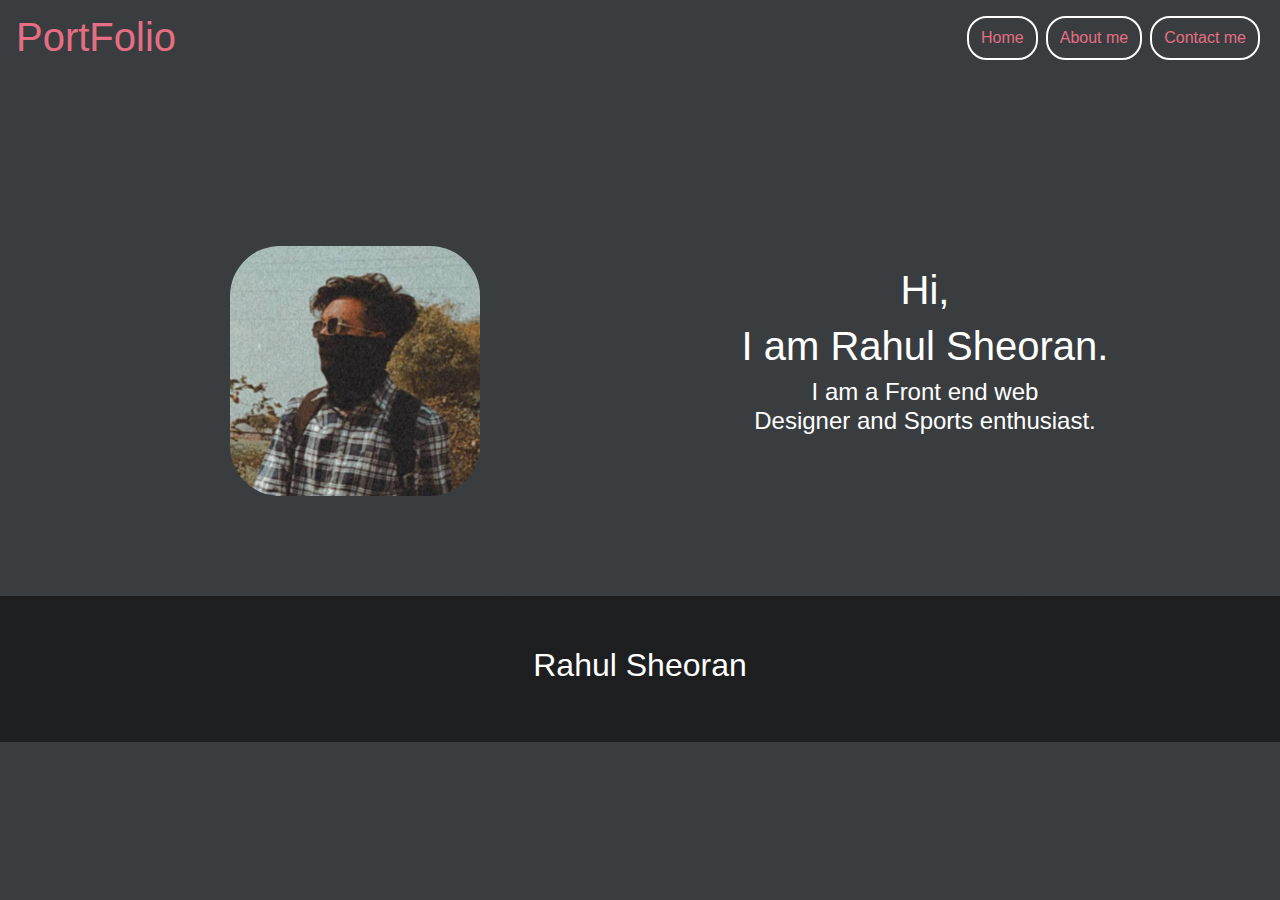
<file: index.html>
<!DOCTYPE html>
<html>
<head>
	<title>Home</title>
	<meta charset="UTF-8">
    <meta name="viewport" content="width=device-width, initial-scale=1.0">
    	<link rel="stylesheet" type="text/css" href="style.css">
    
		<link rel="stylesheet" href="https://cdn.jsdelivr.net/npm/bootstrap@4.5.3/dist/css/bootstrap.min.css">

		<script src="https://code.jquery.com/jquery-3.5.1.slim.min.js"></script>
		<script src="https://cdn.jsdelivr.net/npm/bootstrap@4.5.3/dist/js/bootstrap.bundle.min.js"></script>
    <link rel="stylesheet" type="text/css" href="https://stackpath.bootstrapcdn.com/font-awesome/4.7.0/css/font-awesome.min.css">
</head>
    
<body class="bg">
	<section>
  <div class="nav-bar">
	<nav class="navbar navbar-expand-lg">
  <a class="navbar-brand"><h1>PortFolio</h1></a>
  <button class="navbar-toggler" type="button" data-toggle="collapse" data-target="#navbarNav" aria-controls="navbarNav" aria-expanded="false" aria-label="Toggle navigation">
    <i class="fa fa-bars"></i>
    <span class="navbar-toggler-icon"></span>
  </button>
  <div class="collapse navbar-collapse" id="navbarNav">
    <ul class="navbar-nav ml-auto">
      <li class="nav-item">
        <a class="nav-link" href="index.html">Home</a>
      </li>
      <li class="nav-item">
        <a class="nav-link" href="aboutme.html">About me</a>
      </li>
      <li class="nav-item">
        <a class="nav-link" href="contact.html">Contact me</a>
      </li>
    </ul>
  </div>
</div>
</section>

  <section>
  	
  	<div class="container text-center">
  		<div class="row">
  			
  			<div class="col-md-6 text-center">
  				<div class="new">
  				<div class="profile-img">
  					<img src="profile.jpg">
  				</div>
  			</div>
  		</div>
  		
  			<div class="col-md-6 text-center">
  				<div class="new1">
  				<h1>Hi,</h1>
  				<h1>I am Rahul Sheoran.</h1>
  				
  					<h4>I am a Front end web <br>
  					    Designer and Sports enthusiast.</h4>
  				</div>
  			</div>
  			
  		</div>
  	</div>
  </section>
  <footer class="footerh">
    <h2>Rahul Sheoran</h2>
  </footer>
</nav>
</body>
</html>
</file>
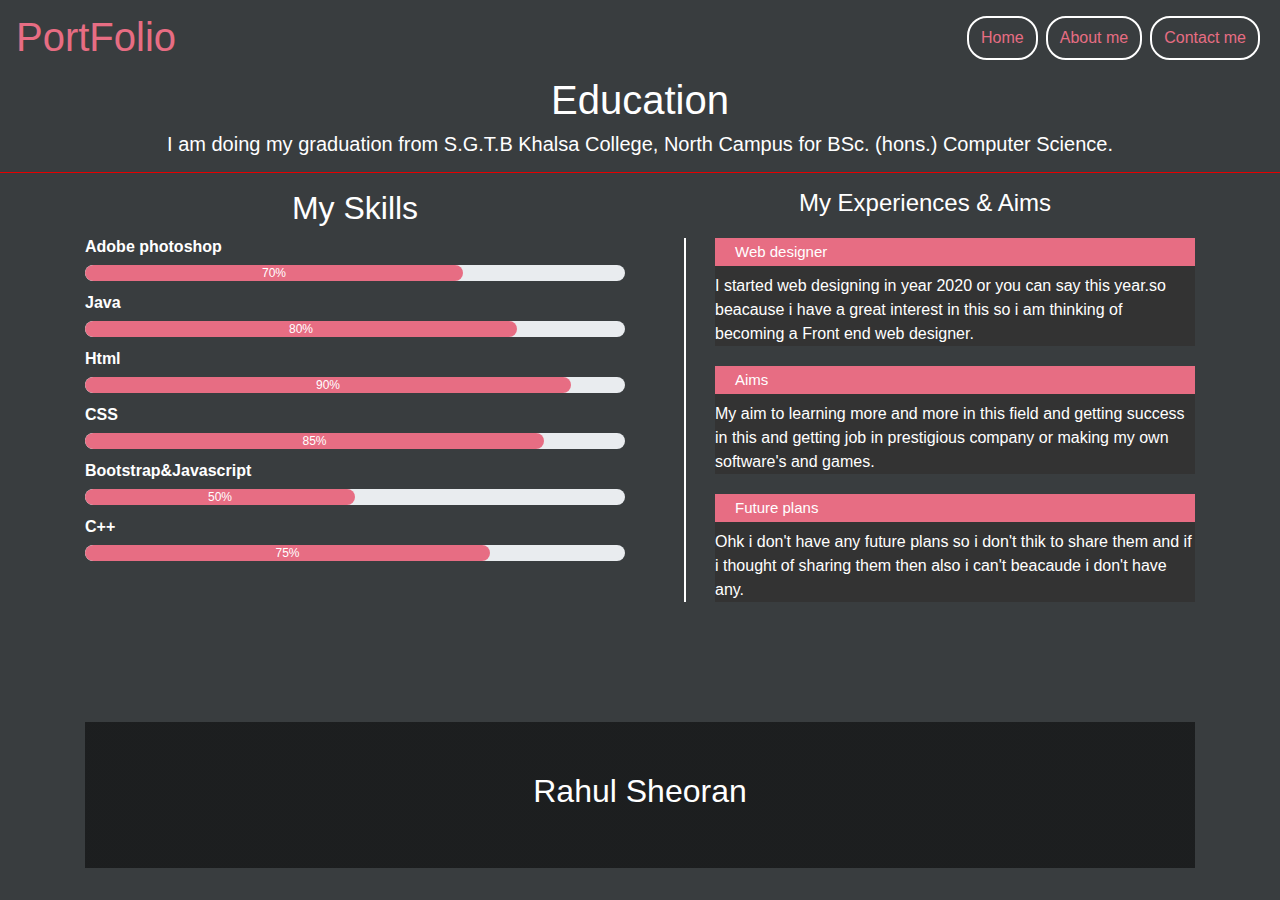
<file: Aboutme.html>
<!DOCTYPE html>
<html>
<head>
	<title>About me</title>
	<meta charset="UTF-8">
    <meta name="viewport" content="width=device-width, initial-scale=1.0">
    	<link rel="stylesheet" type="text/css" href="style.css">
    
		<link rel="stylesheet" href="https://cdn.jsdelivr.net/npm/bootstrap@4.5.3/dist/css/bootstrap.min.css">

		<script src="https://code.jquery.com/jquery-3.5.1.slim.min.js"></script>
		<script src="https://cdn.jsdelivr.net/npm/bootstrap@4.5.3/dist/js/bootstrap.bundle.min.js"></script>
		<link rel="stylesheet" type="text/css" href="https://stackpath.bootstrapcdn.com/font-awesome/4.7.0/css/font-awesome.min.css">
</head>
<body class="bg">
	<section>
  <div class="nav-bar">
	<nav class="navbar navbar-expand-lg">
  <a class="navbar-brand"><h1>PortFolio</h1></a>
  <button class="navbar-toggler" type="button" data-toggle="collapse" data-target="#navbarNav" aria-controls="navbarNav" aria-expanded="false" aria-label="Toggle navigation">
    <i class="fa fa-bars"></i>
    <span class="navbar-toggler-icon"></span>
  </button>
  <div class="collapse navbar-collapse" id="navbarNav">
    <ul class="navbar-nav ml-auto">
      <li class="nav-item">
        <a class="nav-link" href="index.html">Home</a>
      </li>
      <li class="nav-item">
        <a class="nav-link" href="aboutme.html">About me</a>
      </li>
      <li class="nav-item">
        <a class="nav-link" href="contact.html">Contact me</a>
      </li>
    </ul>
  </div>
</div>
</section>

<div class="container text-center" id="texting">
	<h1>Education</h1>
	<h5>I am doing my graduation from S.G.T.B Khalsa College, North Campus for BSc. (hons.) Computer Science.</h5>
</div>
<hr color="red">
<div class="container">
<div class="row">

<div class="col-md-6">
<h2 class="text-center" id="texting">My Skills</h2>
<div class="skills-bar">
<p  id="texting">Adobe photoshop</p>
<div class="progress">
	<div class="progress-bar" style="width: 70%;">70%</div>
</div>
<p id="texting">Java</p>
<div class="progress">
	<div class="progress-bar" style="width: 80%;">80%</div>
</div>
<p id="texting">Html</p>
<div class="progress">
	<div class="progress-bar" style="width: 90%;">90%</div>
</div>
<p id="texting">CSS</p>
<div class="progress">
	<div class="progress-bar" style="width: 85%;">85%</div>
</div>
<p id="texting">Bootstrap&Javascript</p>
<div class="progress">
	<div class="progress-bar" style="width: 50%;">50%</div>
</div>
<p id="texting">C++</p>
<div class="progress">
	<div class="progress-bar" style="width: 75%;">75%</div>
</div>
</div>
</div>
<div class="col-md-6">
<h4 class="text-center" id="texting">My Experiences & Aims</h4>
<ul class="timeline">
<li><h5 id="texting">Web designer</h5>
<p id="texting">I started web designing in year 2020 or you can say this year.so beacause i have a great interest in this so i am thinking of becoming a Front end web designer.</p></li>
<li><h5 id="texting">Aims</h5>
<p id="texting">My aim to learning more and more in this field and getting success in this and getting job in prestigious company or making my own software's and games.</p></li>
<li><h5 id="texting">Future plans</h5>
<p id="texting">Ohk i don't have any future plans so i don't thik to share them and if i thought of sharing them then also i can't beacaude i don't have any.</p></li>
</ul>
</div>
</div>
 <footer class="footerh">
    <h2>Rahul Sheoran</h2>
  </footer>
</body>
</html>
</file>
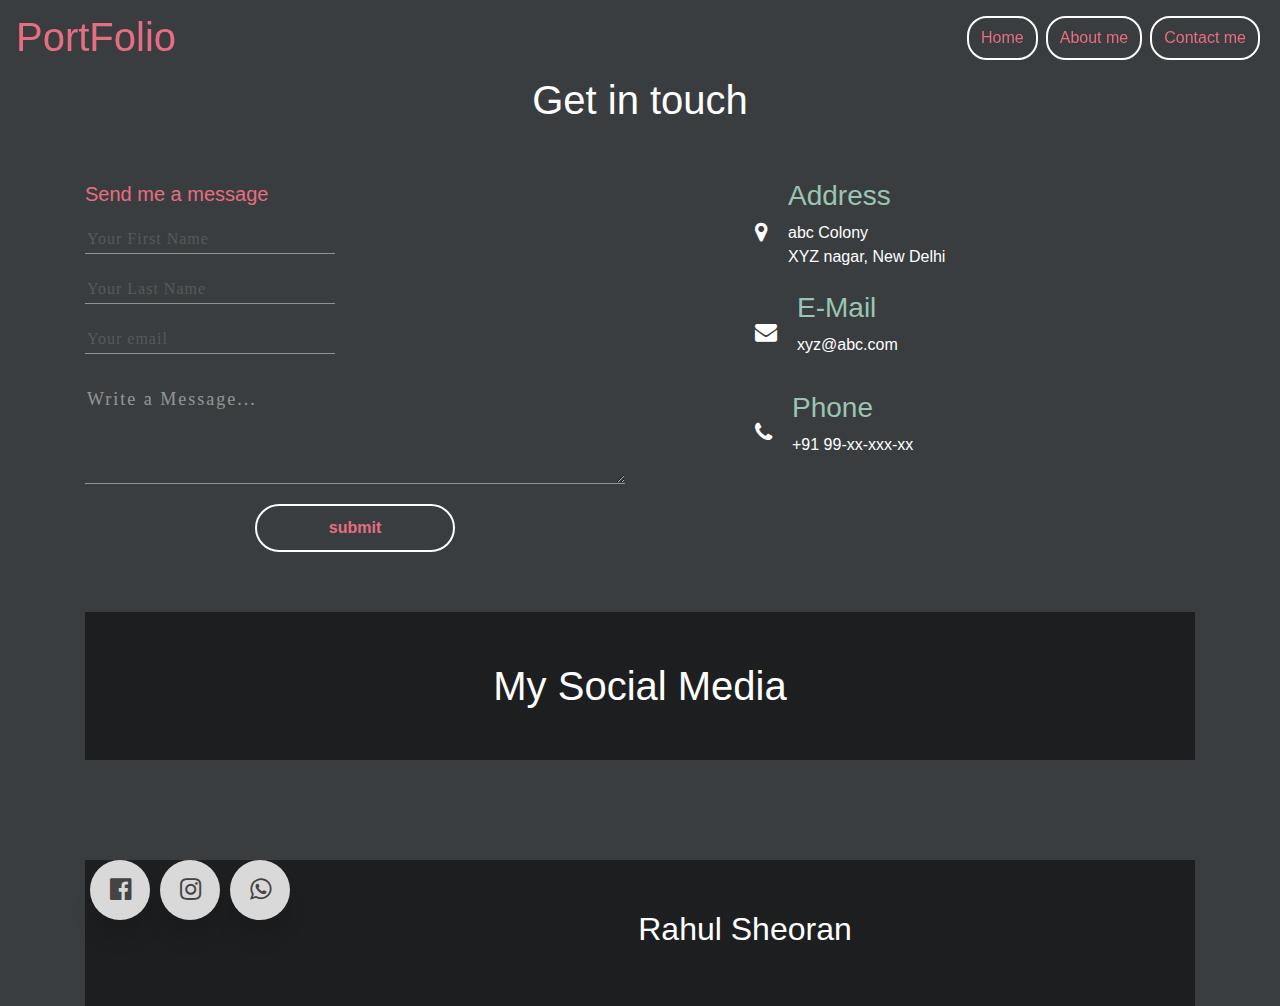
<file: contact.html>
<!DOCTYPE html>
<html>
<head>
	<title>Contact me</title>
	<meta charset="UTF-8">
    <meta name="viewport" content="width=device-width, initial-scale=1.0">
    	<link rel="stylesheet" type="text/css" href="style.css">
    
		<link rel="stylesheet" href="https://cdn.jsdelivr.net/npm/bootstrap@4.5.3/dist/css/bootstrap.min.css">

		<script src="https://code.jquery.com/jquery-3.5.1.slim.min.js"></script>
		<script src="https://cdn.jsdelivr.net/npm/bootstrap@4.5.3/dist/js/bootstrap.bundle.min.js"></script>
		<link rel="stylesheet" href="https://stackpath.bootstrapcdn.com/font-awesome/4.7.0/css/font-awesome.min.css">
</head>
<body class="bg">
	<section>
  <div class="nav-bar">
	<nav class="navbar navbar-expand-lg">
  <a class="navbar-brand"><h1>PortFolio</h1></a>
  <button class="navbar-toggler" type="button" data-toggle="collapse" data-target="#navbarNav" aria-controls="navbarNav" aria-expanded="false" aria-label="Toggle navigation">
    <i class="fa fa-bars"></i>
    <span class="navbar-toggler-icon"></span>
  </button>
  <div class="collapse navbar-collapse" id="navbarNav">
    <ul class="navbar-nav ml-auto">
      <li class="nav-item">
        <a class="nav-link" href="index.html">Home</a>
      </li>
      <li class="nav-item">
        <a class="nav-link" href="aboutme.html">About me</a>
      </li>
      <li class="nav-item">
        <a class="nav-link" href="contact.html">Contact me</a>
      </li>
    </ul>
  </div>
</div>
</section>
        
<div class="container" id="texting">
	<div class="text-center">
<h1>Get in touch</h1>	
	</div>

	<div class="row">
	<div class="col-md-6" >
	<div id="contact-form">
	
	<h5 style="color: #E76D83">Send me a message</h5>
	<form>
	
	<div class="f-name">
	<input type="text" placeholder="Your First Name"/>
	</div>
	<div class="f-name">
	<input type="text" placeholder="Your Last Name"/>
	</div>
	<div class="f-email">
	<input type="email" placeholder="Your email"/>
	</div>
		
	<div class="message">
	
	<textarea name="message" rows="5" cols="10" placeholder="Write a Message..."></textarea>
	</div>
	<div class="text-center">
	<button class="buttonc"><b>submit</b></button>
	</div>
		
	</form>
	
	</div>
	</div>
	

<div class="col-md-6" style="margin-top: 50px;">
	<div class="contact-info">
		<div class="box">
			<div class="icon"><i class="fa fa-map-marker" aria-hidden="true"></i>
				<div class="text">
					<h3>Address</h3>
					<p>abc Colony<br>XYZ nagar, New Delhi</p>
				</div>
			</div>
		</div>
		<div class="box">
			<div class="icon"><i class="fa fa-envelope" aria-hidden="true"></i>
				<div class="text">
					<h3>E-Mail</h3>
					<p>xyz@abc.com</p>
				</div>
			</div>
		</div>
		<div class="box">
			<div class="icon"><i class="fa fa-phone" aria-hidden="true"></i>
				<div class="text">
					<h3>Phone</h3>
					<p>+91 99-xx-xxx-xx</p>
				</div>
			</div>
		</div>
		
	</div>
</div>

</div>
<div>
	<h1 class="footerh" id="socialmedia">My Social Media</h1>
	</div>
	<div>
		<div class="wrapper">
      <div class="button">
    
        <div class="icon"><a href="https://www.instagram.com/sahil.sharma.__/"><i class="fa fa-facebook-official"></i></div>
        <span>Facebook</span></a>
      </div>
      
      <div class="button">
        <div class="icon"><a href="https://www.instagram.com/sahil.sharma.__/"><i class="fa fa-instagram"></i></div>
        <span>Instagram</span></a>
      </div>
      

      <div class="button">
        <div class="icon"><a href=”https://wa.me/9971627133><i class="fa fa-whatsapp"></i></div>
        <span>Whattsapp</span></a>
      </div>
 <footer class="footerh">
    <h2>Rahul Sheoran</h2>
  </footer>
</body>
</html>
</file>
<file: style.css>
body{
    margin: 0;
    padding: 0;
    font-style: sans-serif;
    

}
.bg{
	height: 100%;
    background-color: #393D3F;
}

.nav-bar{
	top: 0;
	position: sticky;
	z-index: 2;
}
.nav-bar .fa-bars{
	font-size: 35px;
	color: white;
}
.navbar-toggler{
	outline: none !important;
}
.navbar-brand{
    color: #E76D83;
    height: 60px;
    border-radius: 100px;
}
.nav-item{
	border: 2px solid white;
	border-radius: 20px;
	margin: 0 4px;
	padding: 0 4px;
}
.nav-item a{
	text-decoration: none;
	color: #E76D83;
	text-align: center;
}

.nav-item a:hover{
	color: #C98CA7;
}

.new{
    margin-top: 170px;
}
.new1{
    margin-top: 190px;
    color: white;
}

.profile-img img{
    height: 250px;
    border-radius: 50px;
}
.footerh{
	margin-top: 100px;
	background-image:linear-gradient(rgba(0, 0, 0, 0.5), rgba(0, 0, 0, 0.5)); 
	width: 100%;
	padding-top: 50px;
    padding-bottom: 50px;
	text-align: center;

	color: white;
}
/* -----------about me----------*/
.nav-bar{
	top: 0;
	position: sticky;
	z-index: 2;
}
#texting{
	color: white;
}
.skills-bar p{
	margin-left: : 50px;
	margin-bottom: 6px;
	font-weight: 600;
}
.progress{
	border-radius: 20px !important;
	margin-bottom: 10px;
}
.progress-bar{
	border-radius: 16px;
	background: #E76D83 !important;
}
.timeline{
	list-style-type: none;
	position: relative;
}
.timeline:before{
	content: '';
	background: #fff;
	display: inline-block;
	position: absolute;
	left: 29px;
	width: 2px;
	height: 100%;
	z-index: 1;
}
.timeline li{
	margin-top: 20px;
	margin-bottom: 20px;
	margin-left: 20px;
	background: #333333;
}
.timeline li h5{
	background-color: #E76D83;
	padding: 5px 0 5px 20px;
	color: red;
	font-size: 15px;
}
.f-name,.f-email,.message{
	display: flex;
	flex-direction: column;
	font-family: calibri;
	
}
#contact-form{
	margin-top: 50px;
}
.f-name input,.f-email input{
	height: 30px;
	width:250px;
	border: none;
	outline: none;
	background-color:transparent;
	border-bottom: 1px solid #929292;
	color:#FFFFFF;
	margin: 10px 0px;
}
.f-email input::placeholder,
.f-name input::placeholder,.message textarea::placeholder{
	opacity: 0.5;
	letter-spacing: 1px;
}
.f-email input:focus,
.f-name input:focus {
	border-bottom: 1px solid #17d1ac;
	transition: all ease 0.5s;
}
.message{
	margin: 20px 0;
}
#contact-form textarea{
	width: 100% !important;
	height: 100px !important;
	border: none;
	outline: none;
	background-color:transparent;
	box-sizing: border-box;
	border-bottom: 1px solid #929292;
	color:#EBEBEB;
	font-size: 16px;
}
#contact-form textarea::placeholder{
	color:#EBEBEB;
	font-size: 18px;
	letter-spacing: 2px;
	font-family: calibri;
}
.buttonc{
	border:2px solid white;
	background-color: transparent;
	padding:10px 50px;
	width: 200px;
	border-radius: 200px;
	color: #E76D83;
}
.contact-info{
	margin-left: 100px;
	width: 100%;
	display: flex;
	flex-direction: column;
}
.contact-info .box{
	position: relative;
	padding: 20px 0;
	display: flex;

}
.contact-info .box .icon{
	min-width: 60px;
	height: 60px;
	
	display: flex;
	justify-content: center;
	align-items: center;
	border-radius: 50%;
	font-size: 22px;
}
.contact-info .box .icon .text{
	display: flex;
	margin-left: 20px;
	font-size: 16px;
	color: #fff;
	flex-direction: column;
	font-weight: 300;
}
.contact-info .box .icon .text h3{
	font-weight: 500;
	color: #9CC4B2;
}
#socialmedia{
	margin: 60px 0;
}
.wrapper{
	margin-top: 50px;
}
.wrapper .button{
  display: inline-block;
  height: 60px;
  width: 60px;
  float: left;
  margin: 0 5px;
  overflow: hidden;
  background:#d9d9d9;

  border-radius: 60px;
  cursor: pointer;
  box-shadow: 0px 20px 20px rgba(0,0,0,0.1);
  transition: all 0.3s ease-out;
;
}

.wrapper .button:hover{
  width: 200px;
}
.wrapper .button .icon{
  display: inline-block;
  height: 60px;
  width: 60px;
  text-align: center;
  border-radius: 50px;
  box-sizing: border-box;
  line-height: 60px;
  transition: all 0.3s ease-out;

}
.wrapper .button:nth-child(1):hover .icon{
  background: #4267B2;
}
.wrapper .button:nth-child(2):hover .icon{
  background: #DD2A7B;
}
.wrapper .button:nth-child(3):hover .icon{
  background: #4FCE5D;
}
.wrapper .button .icon i{
  font-size: 25px;
  line-height: 60px;
  transition: all 0.3s ease-out;
}
.wrapper .button:hover .icon i{
  color: #fff;
}
.wrapper .button span{
  font-size: 20px;
  font-weight: 500;
  line-height: 60px;
  margin-left: 10px;
  transition: all 0.3s ease-out;
}
.wrapper .button:nth-child(1) span{
  color: #4267B2;
}
.wrapper .button:nth-child(2) span{
  color: #DD2A7B;
}
.wrapper .button:nth-child(3) span{
  color: #4FCE5D;
}

.wrapper .button a{
	text-decoration: none;
} 
.wrapper .button a i{
	text-decoration: none;
	color: #444;
}
#backl{
	background-color: #000; 
}
</file>
